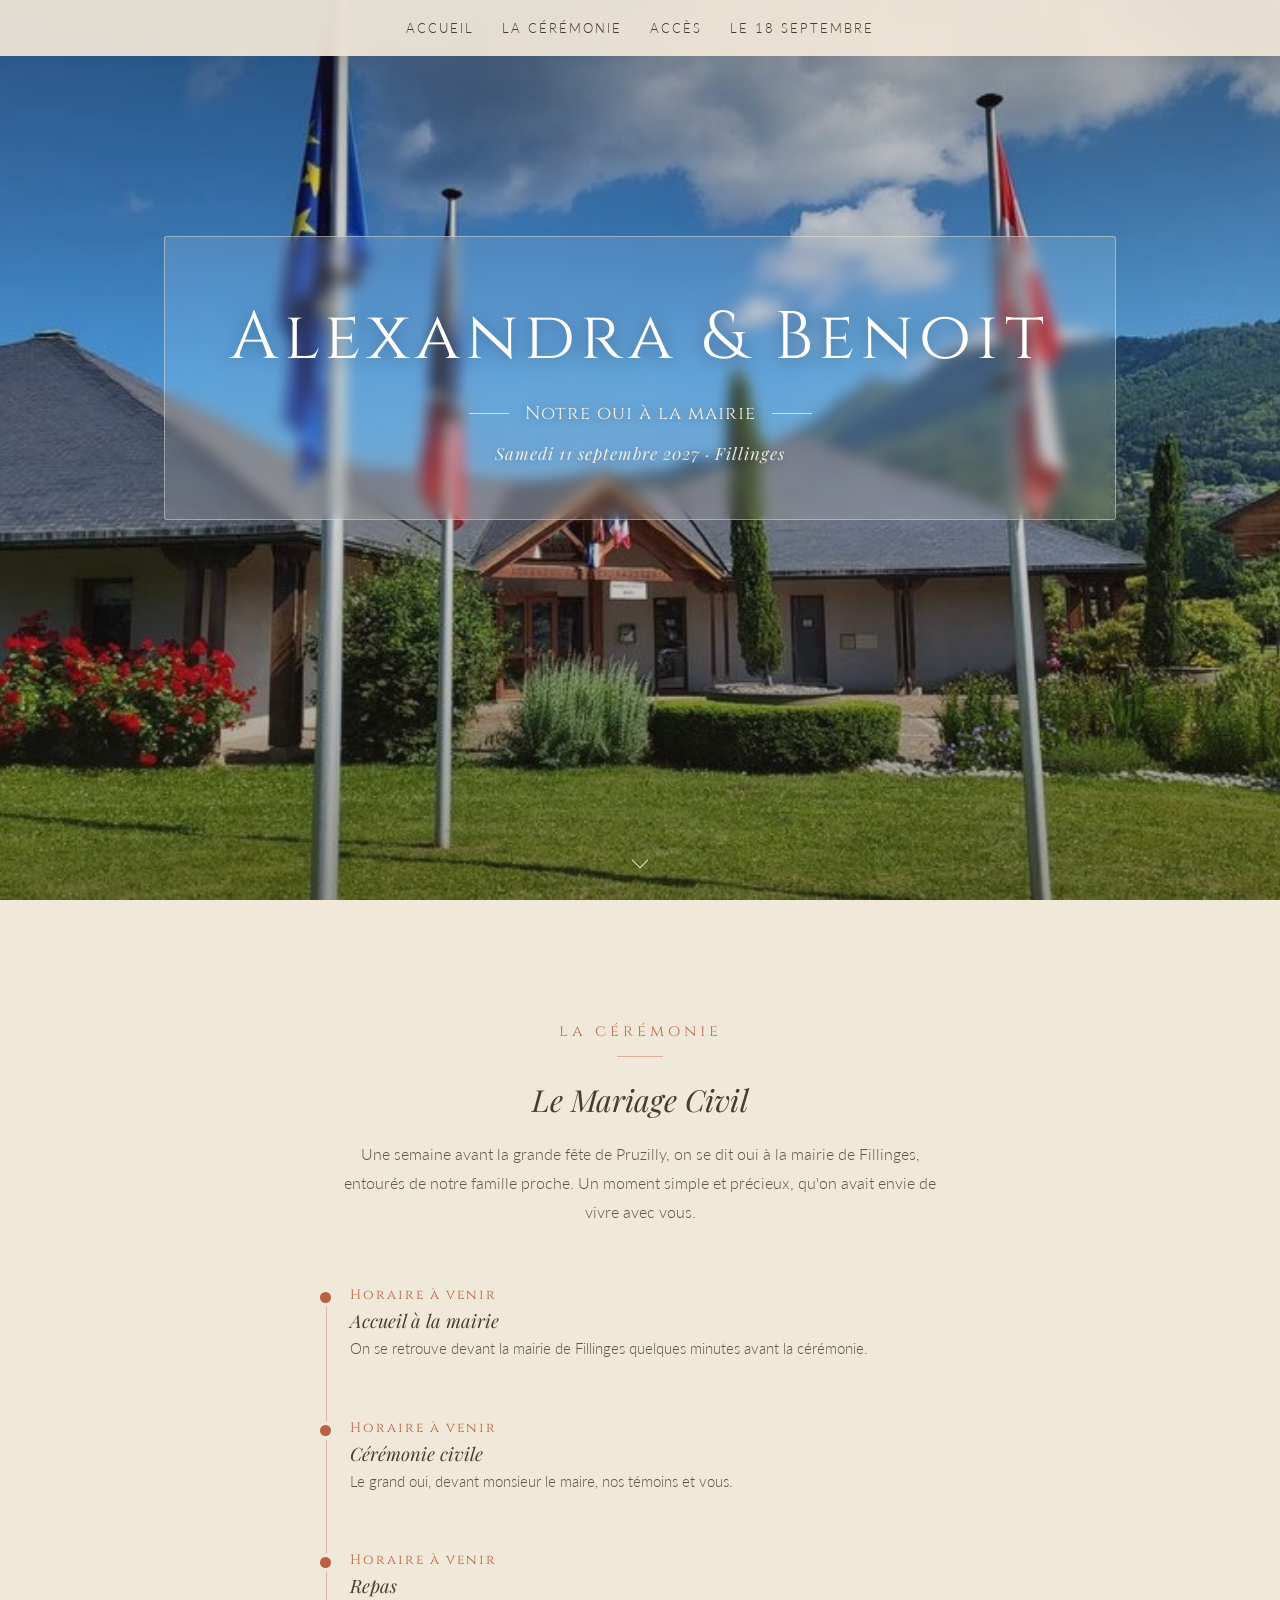
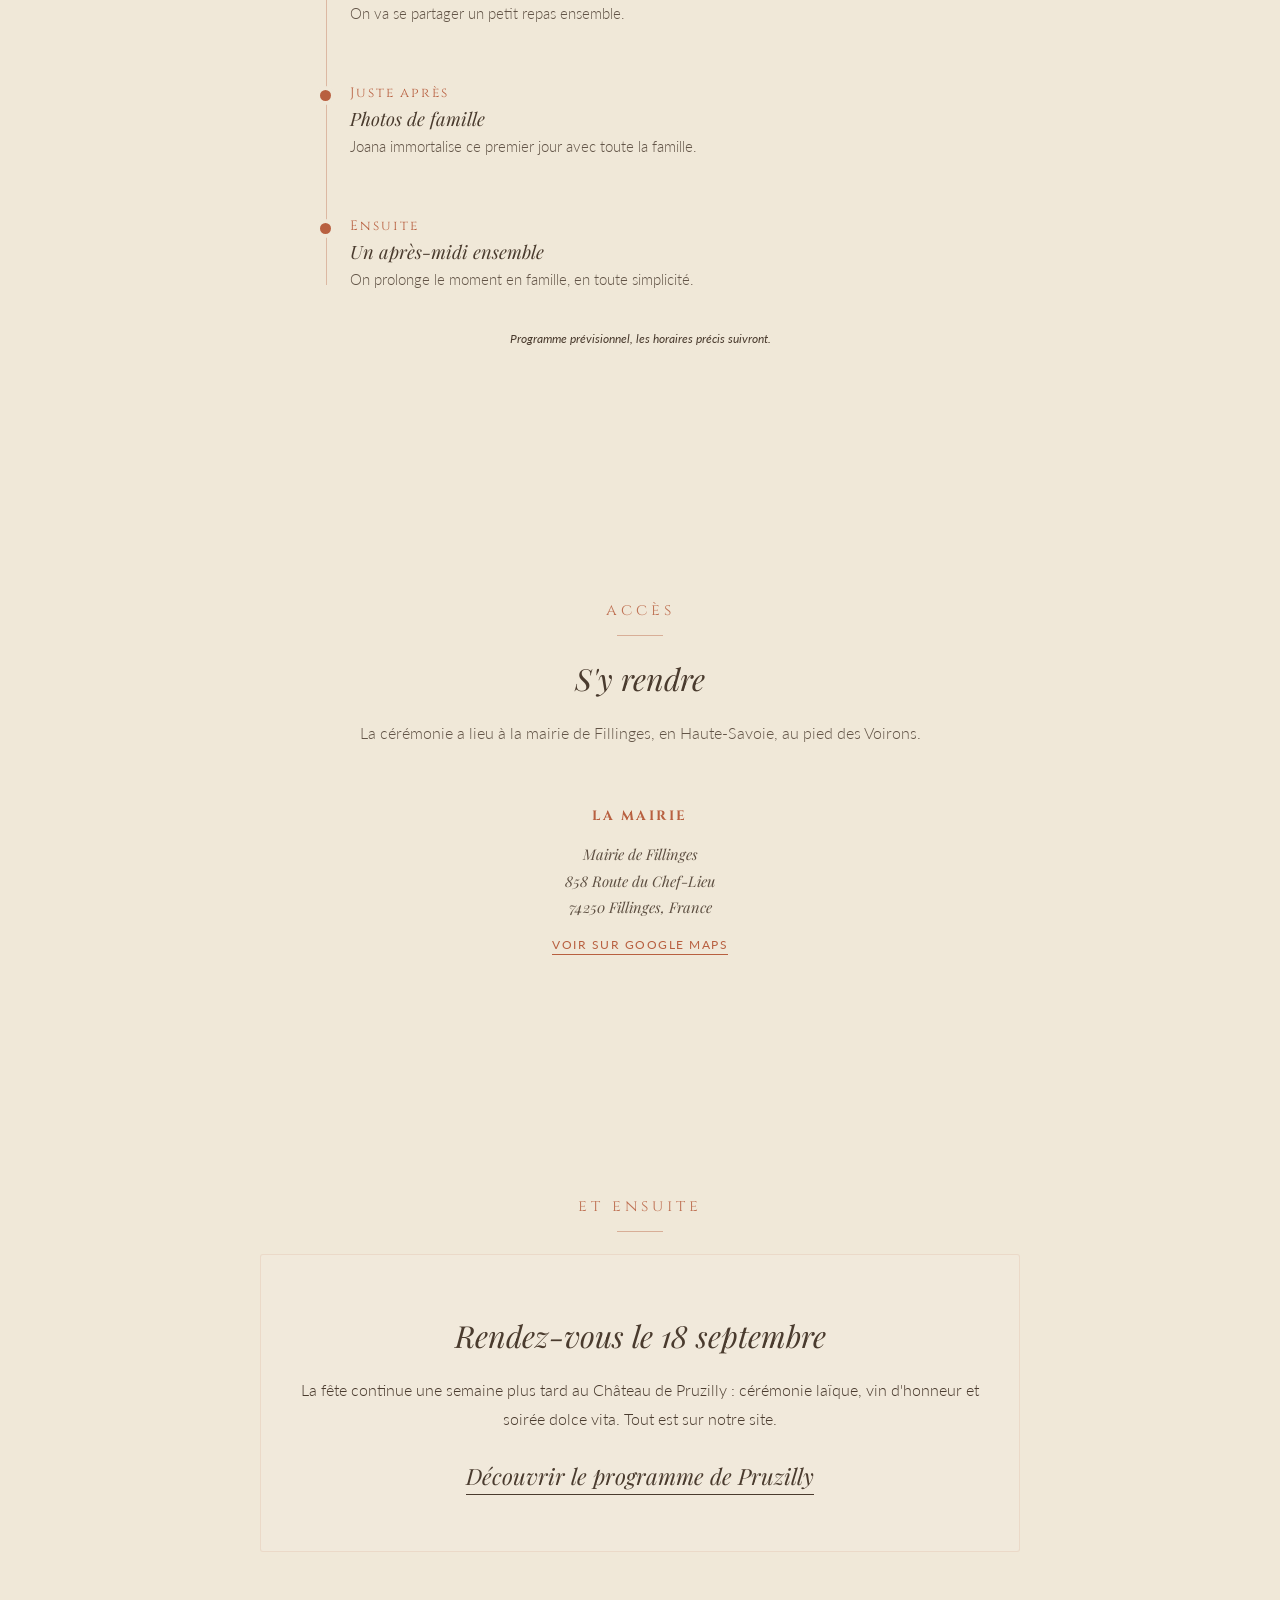
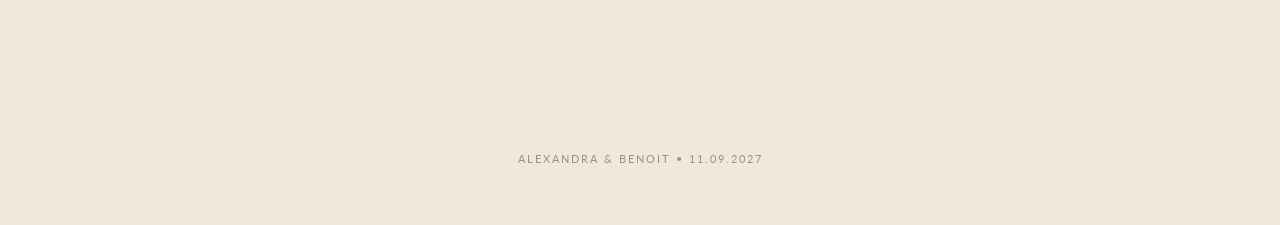
<file: mairie.html>
<!DOCTYPE html>
<html lang="fr">
<head>
    <meta charset="UTF-8">
    <meta name="viewport" content="width=device-width, initial-scale=1.0">
    <title>Alexandra & Benoit | Mariage civil</title>
    <meta name="description" content="Le mariage civil d'Alexandra & Benoit, le 11 septembre 2027 à Fillinges.">
    <!-- Page réservée à la famille proche, accessible par QR code : pas d'indexation -->
    <meta name="robots" content="noindex, nofollow">
    <link href="https://fonts.googleapis.com/css2?family=Cinzel&family=Playfair+Display:ital,wght@0,400;1,400&family=Lato:wght@300;400&display=swap" rel="stylesheet">
    <link rel="stylesheet" href="style.css">
</head>
<body>

    <!-- NAVIGATION -->
    <nav id="navbar">
        <a href="#accueil">Accueil</a>
        <a href="#ceremonie">La cérémonie</a>
        <a href="#acces">Accès</a>
        <a href="#pruzilly">Le 18 septembre</a>
    </nav>

    <!-- ACCUEIL -->
    <section id="accueil" class="hero hero--mairie">
        <div class="hero-overlay"></div>
        <div class="hero-content">
            <h1>Alexandra &amp; Benoit</h1>
            <div class="hero-rule">
                <span></span>
                <p>Notre oui à la mairie</p>
                <span></span>
            </div>
            <p class="hero-date">Samedi 11 septembre 2027 · Fillinges</p>
        </div>
        <a href="#ceremonie" class="scroll-cue" aria-label="Défiler vers le bas"><span></span></a>
    </section>

    <!-- LA CÉRÉMONIE -->
    <section id="ceremonie" class="section-container reveal">
        <div class="section-title">la cérémonie</div>
        <h3 class="section-heading">Le Mariage Civil</h3>
        <p class="section-intro">
            Une semaine avant la grande fête de Pruzilly, on se dit oui à la mairie de Fillinges,
            entourés de notre famille proche. Un moment simple et précieux, qu'on avait envie de vivre avec vous.
        </p>

        <!-- ⚠️ Horaires à compléter quand la mairie les aura fixés -->
        <div class="programme-timeline">
            <div class="programme-item reveal">
                <span class="programme-time">Horaire à venir</span>
                <p class="programme-label">Accueil à la mairie</p>
                <p class="programme-desc">On se retrouve devant la mairie de Fillinges quelques minutes avant la cérémonie.</p>
            </div>
            <div class="programme-item reveal">
                <span class="programme-time">Horaire à venir</span>
                <p class="programme-label">Cérémonie civile</p>
                <p class="programme-desc">Le grand oui, devant monsieur le maire, nos témoins et vous.</p>
            </div>
            <div class="programme-item reveal">
                <span class="programme-time">Horaire à venir</span>
                <p class="programme-label">Repas</p>
                <p class="programme-desc">On va se partager un petit repas ensemble.</p>
            </div>
            <div class="programme-item reveal">
                <span class="programme-time">Juste après</span>
                <p class="programme-label">Photos de famille</p>
                <p class="programme-desc">Joana immortalise ce premier jour avec toute la famille.</p>
            </div>
            <div class="programme-item reveal">
                <span class="programme-time">Ensuite</span>
                <p class="programme-label">Un après-midi ensemble</p>
                <p class="programme-desc">On prolonge le moment en famille, en toute simplicité.</p>
            </div>
        </div>

        <p class="programme-note reveal">Programme prévisionnel, les horaires précis suivront.</p>
    </section>

    <!-- ACCÈS -->
    <section id="acces" class="section-container reveal">
        <div class="section-title">accès</div>
        <h3 class="section-heading">S'y rendre</h3>
        <p class="section-intro">
            La cérémonie a lieu à la mairie de Fillinges, en Haute-Savoie, au pied des Voirons.
        </p>

        <div class="acces-block reveal">
            <h4>La mairie</h4>
            <p class="acces-address">Mairie de Fillinges<br>858 Route du Chef-Lieu<br>74250 Fillinges, France</p>
            <a class="link-maps reveal" href="https://www.google.com/maps/search/?api=1&query=Mairie+de+Fillinges%2C+858+Route+du+Chef-Lieu%2C+74250+Fillinges" target="_blank" rel="noopener">Voir sur Google Maps</a>
        </div>
    </section>

    <!-- LE 18 SEPTEMBRE -->
    <section id="pruzilly" class="section-container reveal">
        <div class="section-title">et ensuite</div>
        <div class="lien-pruzilly">
            <h3 class="section-heading">Rendez-vous le 18 septembre</h3>
            <p>
                La fête continue une semaine plus tard au Château de Pruzilly :
                cérémonie laïque, vin d'honneur et soirée dolce vita. Tout est sur notre site.
            </p>
            <a href="index.html" class="link-form">Découvrir le programme de Pruzilly</a>
        </div>
    </section>

    <!-- FOOTER -->
    <footer>
        Alexandra &amp; Benoit • 11.09.2027
    </footer>

    <script src="main.js"></script>
</body>
</html>
</file>
<file: style.css>
/* ============================================================
   ALEXANDRA & BENOIT — MARIAGE
   style.css — Campagne Toscane / Dolce Vita
   ============================================================ */

/* ── Variables — palette officielle du mariage ─────────────── */
:root {
    --creme:         #F0E8D8;
    --beige-carte:   #F1E9DB;
    --olive:         #8A9A7A;
    --olive-dark:    #707C63;
    --terracotta:    #B86040;
    --nude:          #C8A890;
    --bleu-ardoise:  #5F7885;
    --bleu-gris:     #A7BAC7;
    --bleu-givre:    #C9DCE8;
    --rose-poudre:   #EEC4C9;
    --dore-sable:    #D4B896;
    --brun-texte:    #4A3B2E;
    --or-fin:        rgba(184, 96, 64, 0.35);
}

/* ── Reset / Base ───────────────────────────────────────────── */
* { box-sizing: border-box; }

html { scroll-behavior: smooth; }

body {
    margin: 0;
    font-family: 'Lato', sans-serif;
    color: var(--brun-texte);
    background-color: var(--creme);
    -webkit-font-smoothing: antialiased;
}

img { max-width: 100%; display: block; }

/* ── NAVIGATION ─────────────────────────────────────────────── */
nav {
    position: fixed;
    top: 0;
    left: 0;
    width: 100%;
    background: rgba(240, 232, 216, 0.93);
    backdrop-filter: blur(6px);
    padding: 20px 16px;
    text-align: center;
    z-index: 1000;
    transition: transform 0.4s ease-in-out, box-shadow 0.3s ease;
    transform: translateY(0);
    box-shadow: 0 2px 12px rgba(74, 59, 46, 0.06);
    display: flex;
    flex-wrap: wrap;
    justify-content: center;
    row-gap: 8px;
}

nav.nav-hidden { transform: translateY(-100%); }

nav a {
    text-decoration: none;
    color: var(--brun-texte);
    text-transform: uppercase;
    font-size: 0.8rem;
    margin: 0 14px;
    letter-spacing: 2px;
    font-weight: 300;
    font-family: 'Lato', sans-serif;
    transition: all 0.3s ease;
    white-space: nowrap;
}

nav a:hover {
    color: var(--terracotta);
    letter-spacing: 3px;
    opacity: 0.85;
}

/* ── HERO / ACCUEIL ─────────────────────────────────────────── */
.hero {
    position: relative;
    height: 100vh;
    min-height: 560px;
    background-image: url('pictures/pruzilly.png');
    background-size: cover;
    background-position: center bottom;
    background-repeat: no-repeat;
    display: flex;
    flex-direction: column;
    justify-content: center;
    align-items: center;
    text-align: center;
    overflow: hidden;
}

/* Voile léger sur la photo : elle reste bien visible mais adoucie */
.hero-overlay {
    position: absolute;
    inset: 0;
    background: linear-gradient(
        180deg,
        rgba(35, 26, 18, 0.40) 0%,
        rgba(35, 26, 18, 0.12) 42%,
        rgba(35, 26, 18, 0.45) 100%
    );
    z-index: 1;
}

/* Encadré "verre dépoli" qui fait ressortir le texte sans cacher la photo */
.hero-content {
    position: relative;
    z-index: 2;
    background: rgba(240, 232, 216, 0.16);
    backdrop-filter: blur(7px) saturate(115%);
    -webkit-backdrop-filter: blur(7px) saturate(115%);
    border: 1px solid rgba(240, 232, 216, 0.45);
    padding: 55px 65px;
    border-radius: 3px;
    transform: translateY(-8vh);
    animation: fadeInUp 1.1s ease both;
}

.hero-content h1 {
    font-family: 'Cinzel', serif;
    font-size: clamp(2.2rem, 8vw, 4.2rem);
    margin: 0;
    letter-spacing: 6px;
    color: #fff;
    text-shadow: 0 2px 18px rgba(0,0,0,0.35);
    font-weight: 400;
}

.hero-rule {
    display: flex;
    align-items: center;
    justify-content: center;
    gap: 16px;
    margin-top: 18px;
}

.hero-rule span {
    display: inline-block;
    width: 40px;
    height: 1px;
    background: rgba(255,255,255,0.65);
}

.hero-content p {
    font-family: 'Cinzel', serif;
    font-size: 1.15rem;
    color: #f6f1e6;
    margin: 0;
    letter-spacing: 1px;
    text-shadow: 0 1px 10px rgba(0,0,0,0.3);
}

@keyframes fadeInUp {
    from { opacity: 0; transform: translateY(-2vh); }
    to   { opacity: 1; transform: translateY(-8vh); }
}

/* Compte à rebours avant le mariage — grand format, même typo que les prénoms */
.countdown {
    display: flex;
    align-items: baseline;
    justify-content: center;
    gap: clamp(10px, 2.5vw, 34px);
    margin-top: 34px;
    flex-wrap: nowrap;
}

.countdown-item {
    display: flex;
    flex-direction: column;
    align-items: center;
    min-width: 0;
}

.countdown-number {
    font-family: 'Cinzel', serif;
    font-weight: 400;
    font-size: clamp(1.6rem, 6.5vw, 4.6rem);
    letter-spacing: 2px;
    color: #fff;
    text-shadow: 0 2px 18px rgba(0,0,0,0.35);
    line-height: 1;
    font-variant-numeric: tabular-nums;
    white-space: nowrap;
}

.countdown-label {
    font-family: 'Cinzel', serif;
    font-size: clamp(0.5rem, 1.3vw, 0.8rem);
    letter-spacing: 3px;
    text-transform: uppercase;
    color: #f6f1e6;
    opacity: 0.85;
    margin-top: 10px;
    white-space: nowrap;
}

.countdown-sep {
    font-family: 'Cinzel', serif;
    font-size: clamp(1.3rem, 5.5vw, 3.6rem);
    color: rgba(255,255,255,0.5);
    line-height: 1;
    align-self: flex-start;
}

.countdown-ended {
    font-family: 'Playfair Display', serif;
    font-style: italic;
    font-size: 1.15rem;
    color: #fff;
    margin: 30px 0 0;
    text-shadow: 0 1px 10px rgba(0,0,0,0.3);
}

/* Indicateur de scroll */
.scroll-cue {
    position: absolute;
    bottom: 34px;
    left: 50%;
    transform: translateX(-50%);
    z-index: 2;
}

.scroll-cue span {
    display: block;
    width: 12px;
    height: 12px;
    border-right: 1px solid rgba(255,255,255,0.85);
    border-bottom: 1px solid rgba(255,255,255,0.85);
    transform: rotate(45deg);
    animation: bounceDown 2s infinite;
}

@keyframes bounceDown {
    0%, 100% { transform: rotate(45deg) translate(0,0); opacity: 0.6; }
    50%      { transform: rotate(45deg) translate(6px,6px); opacity: 1; }
}

/* ── SECTIONS GÉNÉRIQUES ────────────────────────────────────── */
.section-container {
    padding: 120px 20px;
    text-align: center;
    max-width: 1100px;
    margin: auto;
}

.section-title {
    font-family: 'Cinzel', serif;
    margin-bottom: 22px;
    font-size: 1rem;
    letter-spacing: 4px;
    text-transform: lowercase;
    color: var(--terracotta);
    opacity: 0.85;
}

.section-title::after {
    content: '';
    display: block;
    width: 46px;
    height: 1px;
    background: var(--terracotta);
    opacity: 0.5;
    margin: 14px auto 0;
}

.section-heading {
    font-family: 'Playfair Display', serif;
    font-weight: 400;
    font-style: italic;
    font-size: 1.9rem;
    margin: 0 0 20px;
    color: var(--brun-texte);
}

.section-intro {
    max-width: 600px;
    margin: 0 auto 60px;
    font-weight: 300;
    line-height: 1.8;
    color: var(--brun-texte);
    opacity: 0.85;
}

/* ── ESPRIT DU MARIAGE ──────────────────────────────────────── */
.esprit-section {
    width: 95%;
    max-width: 1200px;
    margin: 0 auto;
    text-align: center;
}

/* Moodboards */
.moodboard-gallery {
    display: grid;
    grid-template-columns: 1fr 1fr;
    gap: 28px;
    margin-bottom: 60px;
}

.moodboard-item {
    position: relative;
    margin: 0;
    overflow: hidden;
    border-radius: 4px;
    height: 420px;
    box-shadow: 0 12px 30px rgba(74, 59, 46, 0.15);
    border: 1px solid rgba(184, 96, 64, 0.15);
}

.moodboard-item img {
    width: 100%;
    height: 100%;
    object-fit: cover;
    transition: transform 0.6s ease;
}

.moodboard-item:hover img { transform: scale(1.05); }

.moodboard-item figcaption {
    position: absolute;
    bottom: 0; left: 0; right: 0;
    padding: 16px 14px;
    background: linear-gradient(180deg, rgba(35,26,18,0) 0%, rgba(35,26,18,0.55) 100%);
    color: #fff;
    font-family: 'Cinzel', serif;
    font-size: 0.82rem;
    letter-spacing: 2.5px;
    text-transform: uppercase;
}

/* Avertissement (déplacé dans le bloc couleurs) */
.esprit-warning {
    font-style: italic;
    font-family: 'Playfair Display', serif;
    margin: 50px auto 0;
    max-width: 560px;
    font-size: 1.05em;
    color: var(--olive-dark);
}

/* Duo paysage toscan */
.esprit-duo-paysage {
    display: grid;
    grid-template-columns: 1fr 1fr;
    gap: 20px;
}

.paysage-item {
    position: relative;
    overflow: hidden;
    border-radius: 4px;
    height: 300px;
    box-shadow: 0 10px 24px rgba(74, 59, 46, 0.14);
}

.paysage-item img {
    width: 100%;
    height: 100%;
    object-fit: cover;
    transition: transform 0.6s ease;
}

.paysage-item:hover img { transform: scale(1.05); }

.paysage-item .paysage-label {
    position: absolute;
    bottom: 0; left: 0; right: 0;
    background: rgba(240, 232, 216, 0.88);
    padding: 12px;
    font-family: 'Lato', sans-serif;
    font-size: 0.75rem;
    letter-spacing: 2px;
    text-transform: uppercase;
    color: var(--brun-texte);
}

/* ── COULEURS AUTORISÉES ────────────────────────────────────── */
.couleurs-grid {
    display: grid;
    grid-template-columns: repeat(4, 1fr);
    gap: 34px 24px;
    max-width: 900px;
    margin: 0 auto;
}

.swatch {
    display: flex;
    flex-direction: column;
    align-items: center;
    gap: 12px;
}

.swatch-color {
    width: 100%;
    aspect-ratio: 4 / 3;
    border-radius: 6px;
    box-shadow: 0 6px 16px rgba(74, 59, 46, 0.18), inset 0 0 0 1px rgba(255,255,255,0.4);
    transition: transform 0.3s ease;
}

.swatch:hover .swatch-color { transform: scale(1.08); }

.swatch-name {
    font-family: 'Lato', sans-serif;
    font-size: 0.75rem;
    letter-spacing: 1px;
    text-transform: uppercase;
    color: var(--brun-texte);
    opacity: 0.8;
}

/* ── PROGRAMME ──────────────────────────────────────────────── */
.programme-timeline {
    max-width: 640px;
    margin: 0 auto;
    text-align: left;
    position: relative;
    padding-left: 30px;
}

.programme-timeline::before {
    content: '';
    position: absolute;
    left: 6px;
    top: 6px;
    bottom: 6px;
    width: 1px;
    background: var(--terracotta);
    opacity: 0.35;
}

.programme-item {
    position: relative;
    padding-bottom: 58px;
}

.programme-item:last-child { padding-bottom: 0; }

.programme-item::before {
    content: '';
    position: absolute;
    left: -30px;
    top: 6px;
    width: 11px;
    height: 11px;
    border-radius: 50%;
    background: var(--terracotta);
    box-shadow: 0 0 0 4px var(--creme);
}

.programme-time {
    font-family: 'Cinzel', serif;
    font-size: 0.85rem;
    letter-spacing: 2px;
    color: var(--terracotta);
    display: block;
    margin-bottom: 4px;
}

.programme-label {
    font-family: 'Playfair Display', serif;
    font-style: italic;
    font-size: 1.15rem;
    margin: 0 0 4px;
}

.programme-desc {
    font-weight: 300;
    opacity: 0.85;
    margin: 0;
    font-size: 0.92rem;
    line-height: 1.6;
}

.programme-note {
    text-align: center;
    font-size: 0.78rem;
    opacity: 0.6;
    margin-top: 40px;
    font-style: italic;
}

/* ── MAÎTRES DE CÉRÉMONIE ───────────────────────────────────── */
.mc-grid {
    display: grid;
    grid-template-columns: 1fr 1fr;
    gap: 30px;
    max-width: 760px;
    margin: 0 auto;
}

.mc-card {
    background-color: var(--beige-carte);
    border: 1px solid rgba(184, 96, 64, 0.12);
    border-radius: 3px;
    padding: 42px 28px;
}

.mc-role {
    font-family: 'Cinzel', serif;
    font-size: 0.72rem;
    letter-spacing: 3px;
    text-transform: uppercase;
    color: var(--terracotta);
    margin-bottom: 14px;
}

.mc-name {
    font-family: 'Playfair Display', serif;
    font-style: italic;
    font-size: 1.3rem;
    margin: 0 0 14px;
}

.mc-contact {
    font-size: 0.85rem;
    font-weight: 300;
    line-height: 2;
    opacity: 0.85;
}

.mc-contact a {
    color: var(--brun-texte);
    text-decoration: none;
    border-bottom: 1px solid rgba(74,59,46,0.3);
}

.mc-contact a:hover { color: var(--terracotta); border-color: var(--terracotta); }

.mc-note {
    text-align: center;
    font-size: 0.85rem;
    opacity: 0.7;
    margin-top: 36px;
    font-style: italic;
}

/* ── ACCÈS & HÉBERGEMENT ────────────────────────────────────── */
.acces-grid {
    display: grid;
    grid-template-columns: 1fr 1fr;
    gap: 40px;
    text-align: left;
    max-width: 900px;
    margin: 0 auto;
}

.acces-block h4 {
    font-family: 'Cinzel', serif;
    font-size: 0.85rem;
    letter-spacing: 2.5px;
    text-transform: uppercase;
    color: var(--terracotta);
    margin: 0 0 16px;
}

.acces-block p {
    font-weight: 300;
    line-height: 1.8;
    font-size: 0.92rem;
    opacity: 0.88;
    margin: 0 0 10px;
}

.acces-block ul {
    margin: 0;
    padding-left: 18px;
}

.acces-block li {
    font-weight: 300;
    line-height: 1.8;
    font-size: 0.92rem;
    opacity: 0.88;
}

.acces-address {
    font-family: 'Playfair Display', serif;
    font-style: italic;
    font-size: 1.05rem;
    margin-bottom: 20px;
}

.link-maps {
    display: inline-block;
    margin-top: 6px;
    font-size: 0.78rem;
    letter-spacing: 1.5px;
    text-transform: uppercase;
    color: var(--terracotta);
    text-decoration: none;
    border-bottom: 1px solid var(--terracotta);
    padding-bottom: 2px;
}

.link-maps:hover { color: var(--olive-dark); border-color: var(--olive-dark); }

/* ── FAQ ────────────────────────────────────────────────────── */
.faq-list {
    max-width: 720px;
    margin: 0 auto;
    text-align: left;
    border-top: 1px solid rgba(74, 59, 46, 0.15);
}

.faq-item {
    border-bottom: 1px solid rgba(74, 59, 46, 0.15);
    width: 100%;
}

.faq-item summary {
    cursor: pointer;
    list-style: none;
    display: flex;
    justify-content: space-between;
    align-items: center;
    gap: 20px;
    width: 100%;
    padding: 24px 2px;
    font-family: 'Lato', sans-serif;
    font-weight: 400;
    font-size: 1.02rem;
    color: var(--brun-texte);
}

.faq-item summary::-webkit-details-marker { display: none; }
.faq-item summary::marker { content: ''; }

.faq-item summary::after {
    content: '›';
    font-family: 'Lato', sans-serif;
    font-size: 1.5rem;
    font-weight: 300;
    color: var(--terracotta);
    flex-shrink: 0;
    line-height: 1;
    transition: transform 0.3s ease;
}

.faq-item[open] summary::after { transform: rotate(90deg); }

.faq-answer {
    margin: 0;
    padding: 0 2px 26px;
    font-weight: 300;
    line-height: 1.8;
    opacity: 0.85;
    font-size: 0.94rem;
}

/* ── LISTE DE MARIAGE ───────────────────────────────────────── */
.card-donation {
    background-color: var(--beige-carte);
    padding: 80px 40px;
    border-radius: 3px;
    border: 1px solid rgba(184, 96, 64, 0.12);
}

.donation-title {
    font-family: 'Cinzel', serif;
    font-weight: 400;
    letter-spacing: 5px;
    margin-bottom: 30px;
    color: var(--terracotta);
    text-transform: uppercase;
    font-size: 1.3rem;
}

.donation-text {
    max-width: 600px;
    margin: 0 auto;
    line-height: 1.9;
    font-weight: 300;
}

.donation-bank {
    font-size: 0.8rem;
    margin-top: 50px;
    line-height: 2.2;
    font-family: 'Lato', sans-serif;
    letter-spacing: 1px;
    opacity: 0.75;
}

.btn-don {
    display: inline-block;
    background-color: var(--terracotta);
    color: white;
    padding: 18px 45px;
    text-decoration: none;
    margin: 30px 0;
    text-transform: uppercase;
    font-size: 0.75rem;
    letter-spacing: 3px;
    transition: all 0.3s ease;
    border-radius: 2px;
}

.btn-don:hover {
    background-color: var(--olive-dark);
    transform: scale(1.02);
    box-shadow: 0 5px 15px rgba(0,0,0,0.12);
}

/* ── PRÉSENCE ───────────────────────────────────────────────── */
.presence-block { padding: 40px 0; }

.presence-text {
    margin-bottom: 40px;
    font-weight: 300;
    max-width: 500px;
    margin-left: auto;
    margin-right: auto;
    line-height: 1.8;
}

.link-form {
    text-decoration: none;
    color: var(--brun-texte);
    font-size: 1.4rem;
    font-family: 'Playfair Display', serif;
    font-style: italic;
    border-bottom: 1px solid var(--brun-texte);
    padding-bottom: 3px;
    transition: color 0.3s ease, border-color 0.3s ease;
}

.link-form:hover {
    color: var(--terracotta);
    border-bottom-color: var(--terracotta);
}

/* ── FOOTER ─────────────────────────────────────────────────── */
footer {
    padding: 80px 20px 60px;
    font-size: 0.7rem;
    letter-spacing: 2px;
    opacity: 0.5;
    text-align: center;
    text-transform: uppercase;
    font-family: 'Lato', sans-serif;
}

/* ── PAGE MAIRIE (mariage civil, accès par QR code) ─────────── */
.hero--mairie {
    background-image: url('pictures/fillinges.webp');
}

.hero-date {
    font-family: 'Playfair Display', serif !important;
    font-style: italic;
    font-size: 1.05rem !important;
    margin-top: 16px !important;
    opacity: 0.95;
}

.lien-pruzilly {
    background-color: var(--beige-carte);
    border: 1px solid rgba(184, 96, 64, 0.12);
    border-radius: 3px;
    padding: 60px 30px;
    max-width: 760px;
    margin: 0 auto;
}

.lien-pruzilly p {
    font-weight: 300;
    line-height: 1.8;
    margin: 0 0 28px;
}

/* ── ANIMATIONS AU SCROLL ─────────────────────────────────────
   Amélioration progressive : le contenu est visible par défaut.
   C'est uniquement si le JS charge correctement qu'on ajoute
   la classe .reveal-init (masquage) puis .in-view (réapparition
   douce au scroll). Ainsi, sans JS, tout reste visible. ───── */
.reveal.reveal-init {
    opacity: 0;
    transform: translateY(28px);
}

.reveal {
    transition: opacity 0.8s ease, transform 0.8s ease;
}

.reveal.reveal-init.in-view {
    opacity: 1;
    transform: translateY(0);
}

/* ── RESPONSIVE ─────────────────────────────────────────────── */
@media (max-width: 768px) {
    .moodboard-gallery { grid-template-columns: 1fr; }
    .moodboard-item { height: 320px; }

    .esprit-duo-paysage { grid-template-columns: 1fr; }
    .paysage-item { height: 240px; }

    .couleurs-grid { grid-template-columns: repeat(2, 1fr); gap: 26px 16px; }

    .mc-grid { grid-template-columns: 1fr; }
    .acces-grid { grid-template-columns: 1fr; gap: 32px; }
    .countdown { gap: 8px; }

    .hero-content { padding: 38px 30px; }

    nav a {
        margin: 0 8px;
        font-size: 0.68rem;
        letter-spacing: 1.2px;
    }
}
</file>
